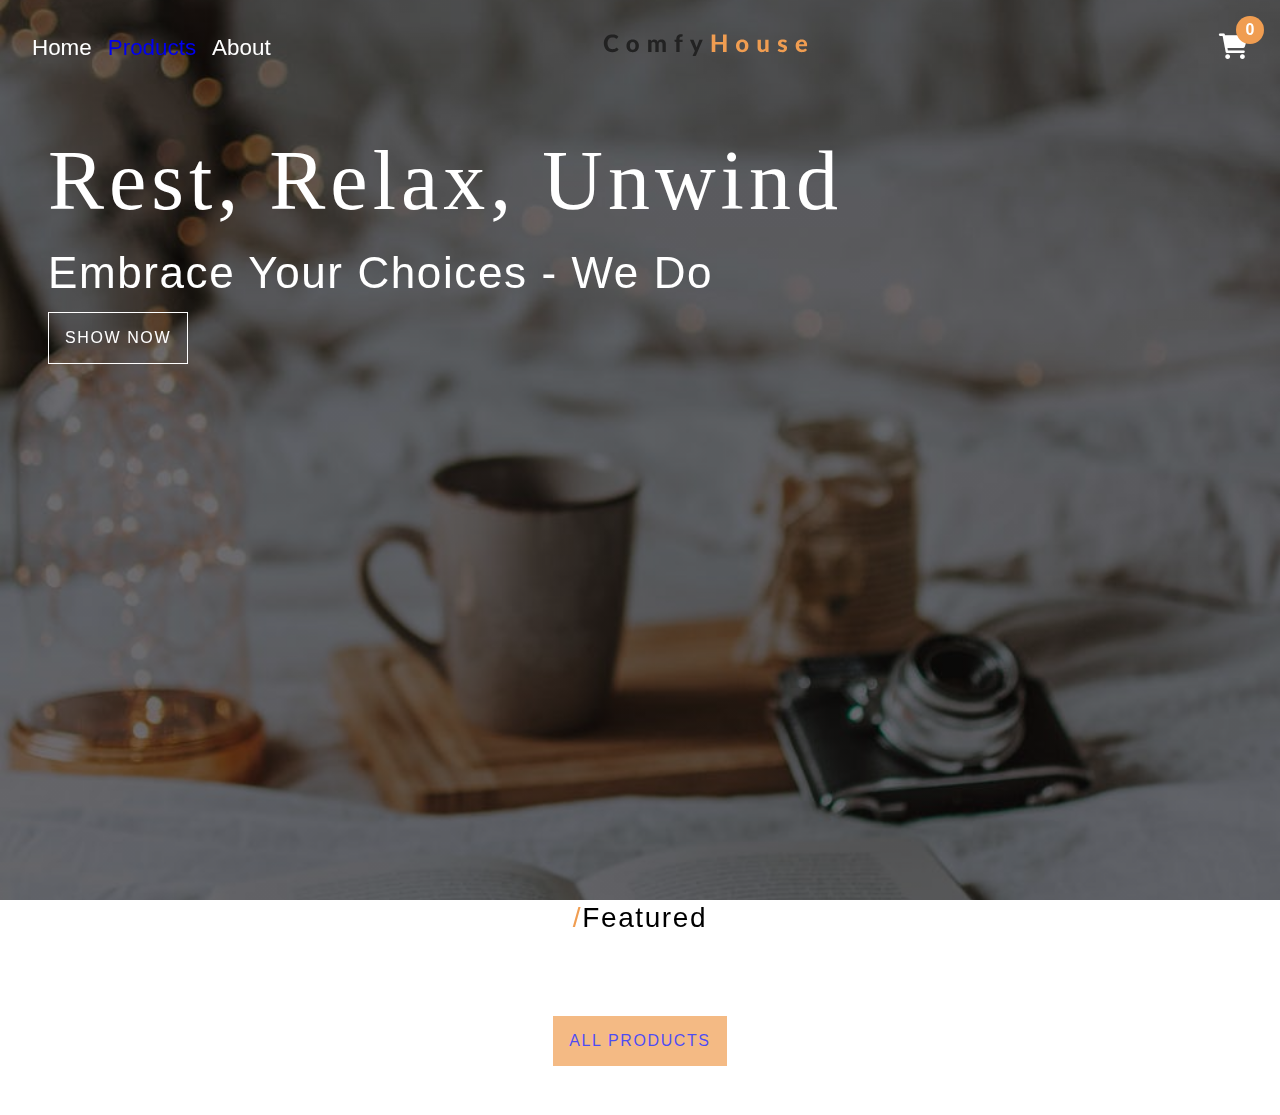
<file: index.html>
<!DOCTYPE html>
<html lang="en">
 
<head>
  <meta charset="UTF-8">
  <meta http-equiv="X-UA-Compatible" content="IE=edge">
  <meta name="viewport" content="width=device-width, initial-scale=1.0">
  <title> home</title>
  <link rel="stylesheet" href="main.css">
  <link rel="stylesheet" href="./responsive.css">
  <link rel="stylesheet" href="./modal/modal.css">
  
  <link rel="stylesheet" href="https://cdnjs.cloudflare.com/ajax/libs/font-awesome/6.0.0/css/all.css" integrity="sha512-E+53kXnJyuZFSz75xSmTfCpUNj3gp9Bd80TeQQMTPJTVWDRHPOpEYczGwWtsZXvaiz27cqvhdH8U+g/NMYua3A==" crossorigin="anonymous" referrerpolicy="no-referrer" />
</head>
<body>
    <div class="container">
        <nav class="navbar">
            <button class="toggle-nav">
                <i class="fas fa-bars"></i>
              </button>
              <div class="sidebar-overlay">
                <aside class="sidebar">
                  <!-- close -->
                  <button class="sidebar-close">
                    <i class="fas fa-times"></i>
                  </button>
                  <!-- links -->
                  <ul class="sidebar-links">
                    <li>
                      <a href="./index.html" class="sidebar-link">
                        <i class="fas fa-home fa-fw"></i>
                        home
                      </a>
                    </li>
                    <li>
                      <a href="./products/products.html" class="sidebar-link">
                        <i class="fas fa-couch fa-fw"></i>
                        products
                      </a>
                    </li>
                    <li>
                      <a href="#" class="sidebar-link">
                        <i class="fas fa-book fa-fw"></i>
                        about
                      </a>
                    </li>
                  </ul>
                </aside>
              </div>
            <ul class="list">
                <li>home</li>
                <li><a href="./products/products.html">products</a></li>
                <li>about </li>
 
            </ul>
            <div class="nav-icon">
                <img src="./images/logo.svg" alt="" srcset="">
            </div>
            <div class="btnShop">
                <div class="cercle">0</div>
                <i class="fas fa-shopping-cart"></i>
            </div>
        </nav>
        <div class="modale-container">
            <!-- q s d f  -->
            <div class="modale">
                    <i class="fas fa-times ferme"></i>

                <h1 >your bag</h1>
                <div class="divCart">
                    <!-- js cart -->
                </div>
                <footer class="cart_footer">
                    <h3 class="cart-total text-slanted">Total :  $ <span class="totalPrice">0.00</span></h3>
                </footer>       
            </div>
        </div>
        <section class="banner">
            <h2 class="text_family">rest, relax, unwind</h2>
            <h3>Embrace your choices - we do</h3>
                <a href="./products/products.html">
                    <button class="banner-btn">show now</button>
                </a> 
        </section>
    </div>
    <div>
            <h1 class="title"><span style="color: var(--primaryColor);">/</span>featured</h1>
        <section class="cart section_center">
            <!-- js -->
        </section>
        <div class="centreDiv">
            <button class="banner-btn11" style="background: var(--primaryColor) ; margin:3rem 0;">
                <a class="" href="./products/products.html">
                all products</a></button>

        </div>
        

    </div>

 <script   src="./modal/modal.js"></script>
 <script type="module" src="./app.js"></script>
 <script src="./responsive.js"></script>
</body>
</html>
</file>
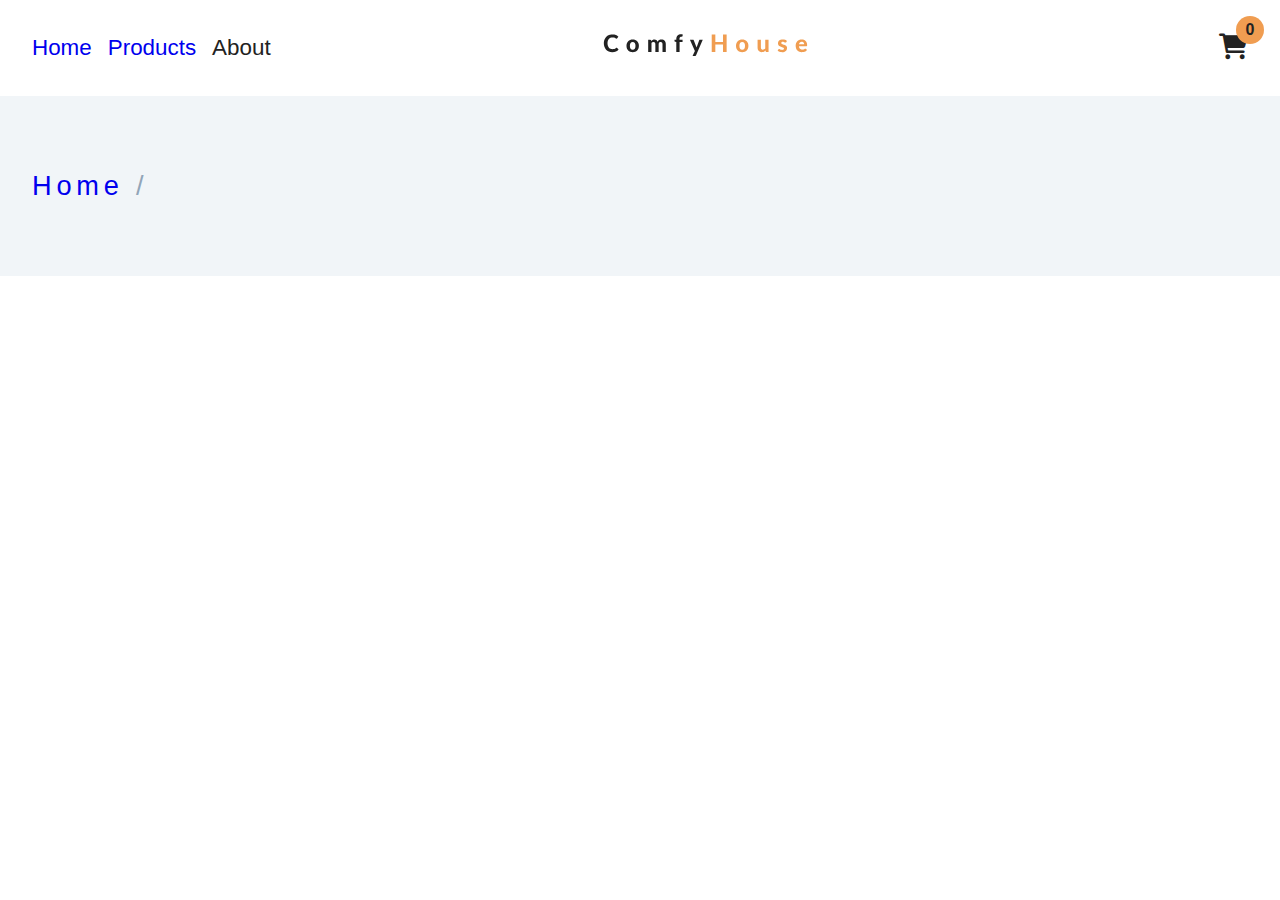
<file: product/product.html>
<!DOCTYPE html>
<html lang="en">
<head>
    <meta charset="UTF-8">
    <meta http-equiv="X-UA-Compatible" content="IE=edge">
    <meta name="viewport" content="width==, initial-scale=1.0">
     
    <link rel="stylesheet" href="./product.css">
  <link rel="stylesheet" href="../modal/modal.css">
  <link rel="stylesheet" href="../responsive.css">
  
  <link rel="stylesheet" href="https://cdnjs.cloudflare.com/ajax/libs/font-awesome/6.0.0/css/all.css" integrity="sha512-E+53kXnJyuZFSz75xSmTfCpUNj3gp9Bd80TeQQMTPJTVWDRHPOpEYczGwWtsZXvaiz27cqvhdH8U+g/NMYua3A==" crossorigin="anonymous" referrerpolicy="no-referrer" /></head>
    <title>product</title>
</head>
<body>
    <main>
        <div class="container">
            <nav class="navbar">
                <button class="toggle-nav">
                    <i class="fas fa-bars"></i>
                  </button>
                  <div class="sidebar-overlay">
                    <aside class="sidebar">
                      <!-- close -->
                      <button class="sidebar-close">
                        <i class="fas fa-times"></i>
                      </button>
                      <!-- links -->
                      <ul class="sidebar-links">
                        <li>
                          <a href="../index.html" class="sidebar-link">
                            <i class="fas fa-home fa-fw"></i>
                            home
                          </a>
                        </li>
                        <li>
                          <a href="../products/products.html" class="sidebar-link">
                            <i class="fas fa-couch fa-fw"></i>
                            products
                          </a>
                        </li>
                        <li>
                          <a href="#" class="sidebar-link">
                            <i class="fas fa-book fa-fw"></i>
                            about
                          </a>
                        </li>
                      </ul>
                    </aside>
                  </div>
                <ul class="list">
                    <li><a href="../">home</a></li>
                    <li><a href="../products/products.html">products</a></li>
                    <li>about </li>
     
                </ul>
                <div class="nav-icon">
                    <img src="../images/logo.svg" alt="" srcset="">
                </div>
                <div class="btnShop">
                    <div class="cercle">0</div>
                    <i class="fas fa-shopping-cart"></i>
                </div>
            </nav>
            <div class="modale-container">
                <!-- q s d f  -->
                <div class="modale">
                        <i class="fas fa-times ferme"></i>
    
                    <h1 >your bag</h1>
                    <div class="divCart">
                        <!-- js cart -->
                    </div>
                    <footer class="cart_footer">
                        <h3 class="cart-total text-slanted">Total :  $ <span class="totalPrice">0.00</span></h3>
                    </footer>
                     
                     
                </div>
            </div>
            <div class="header">
                <p class="textProduct"><a href="../index.html">home</a> / <span class="textPro"></span></p>
            </div>
            <div class="cartProduct"> 
            </div>
            
        </div>
        
        
    </main>



  <script src="../modal/modal.js"></script>
 <script type="module" src="./product.js"></script>
 <script src="../responsive.js"></script>

</body>
</html>
</file>
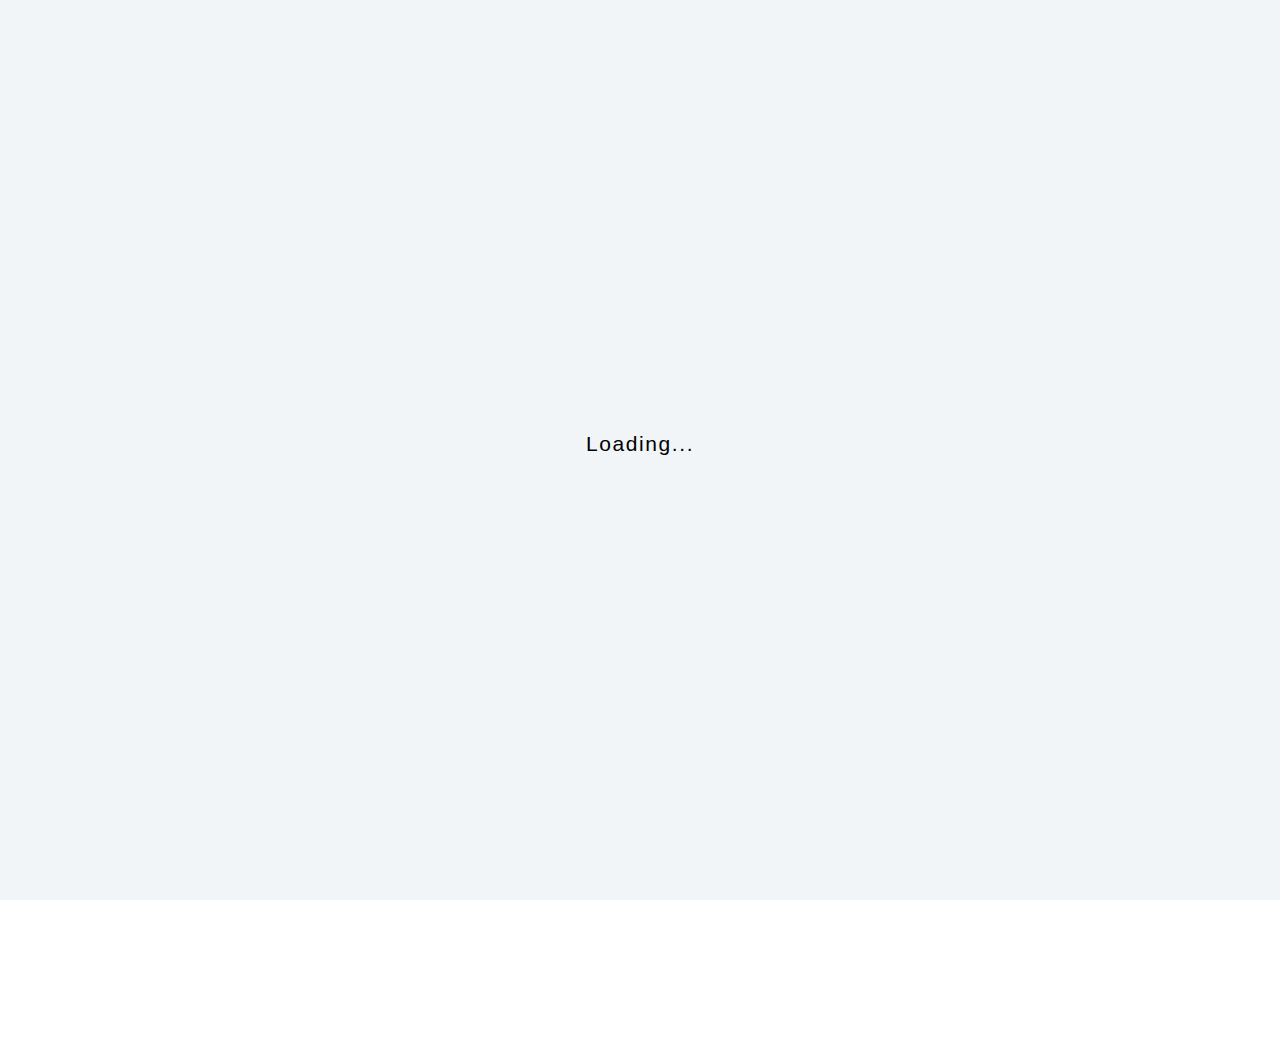
<file: products/products.html>
<!DOCTYPE html>
<html lang="en">
<head>
  <meta charset="UTF-8">
  <meta http-equiv="X-UA-Compatible" content="IE=edge">
  <meta name="viewport" content="width=device-width, initial-scale=1.0">
  <title>products</title>
  <link rel="stylesheet" href="products.css">
  <link rel="stylesheet" href="../responsive.css">
  <link rel="stylesheet" href="../modal/modal.css">
  <link rel="stylesheet" href="https://cdnjs.cloudflare.com/ajax/libs/font-awesome/6.0.0/css/all.css" integrity="sha512-E+53kXnJyuZFSz75xSmTfCpUNj3gp9Bd80TeQQMTPJTVWDRHPOpEYczGwWtsZXvaiz27cqvhdH8U+g/NMYua3A==" crossorigin="anonymous" referrerpolicy="no-referrer" /></head>
</head>
<body>
    <div class="container">
        <nav class="navbar">
            <button class="toggle-nav">
                <i class="fas fa-bars"></i>
              </button>
              <div class="sidebar-overlay">
                <aside class="sidebar">
                  <!-- close -->
                  <button class="sidebar-close">
                    <i class="fas fa-times"></i>
                  </button>
                  <!-- links -->
                  <ul class="sidebar-links">
                    <li>
                      <a href="../index.html" class="sidebar-link">
                        <i class="fas fa-home fa-fw"></i>
                        home
                      </a>
                    </li>
                    <li>
                      <a class="sidebar-link">
                        <i class="fas fa-couch fa-fw"></i>
                        products
                      </a>
                    </li>
                    <li>
                      <a href="#" class="sidebar-link">
                        <i class="fas fa-book fa-fw"></i>
                        about
                      </a>
                    </li>
                  </ul>
                </aside>
              </div>
            <ul class="list">
                <li><a href="../index.html">home</a></li>
                <li>products</li>
                <li>about </li>
 
            </ul>
            <div class="nav-icon">
                <img src="../images/logo.svg" alt="" srcset="">
            </div>
            <div class="btnShop">
                <div class="cercle">0</div>
                <i class="fas fa-shopping-cart"></i>
            </div>
        </nav>
        <div class="modale-container">
            <!-- q s d f  -->
            <div class="modale">
                    <i class="fas fa-times ferme"></i>

                <h1 >your bag</h1>
                <div class="divCart">
                    <!-- js cart -->
                </div>
                <footer class="cart_footer">
                    <h3 class="cart-total text-slanted">Total :  $ <span class="totalPrice">0.00</span></h3>
                </footer>
                 
                 
            </div>
        </div>
        <div class="header">
            <p><a href="../index.html">home</a> / products</p>
        </div>
        <div class="items-carts">
            
            <div class="sidBare">
                <input type="text" class="search" placeholder="Search...">
                <h2>Company</h2>
                
                <p>all</p>
                <p>ikea</p>
                <p>macros</p>
                <p>caressa</p>
                <p>liddy</p>
                <h2>price</h2>
                 <form action="">
                     <input type="range" class="price-filter" min="0" value="50" max="100" />
                 </form>
                <h3 >value : $ <span class="priceInput">50</span> 
                </h3>
            </div>
            <div class="cart">

            </div>
        </div>
        </div>
        <div class="page-loading" >
            <h2>Loading...</h2>
         </div>
 <script src="../modal/modal.js"></script>
 <script type=module src="./prd.js"></script>
  
 <script>
     const btnInput = document.querySelector(".price-filter");
     btnInput.addEventListener("input",
       ()=>{
          document.querySelector(".priceInput").innerText=btnInput.value;
        }) 
                        
 </script>
   <script src="../responsive.js"></script>

</body>
</html>
</file>
<file: main.css>
@import url("https://fonts.googleapis.com/css?family=Lato:400,700");

:root {
  --primaryColor: #f09d51;
  --mainWhite: #fff;
  --mainBlack: #222;
  --mainGrey: #ececec;
  --mainSpacing: 0.1rem;
  --spacing : .2rem;
  --mainTransition: all 0.3s linear;
  --clr-grey-3 : hsl(208.8, 54.5%, 17.3%);
  --clr-grey-5 : hsl(210, 21.1%, 64.7%); 
  --clr-primary-5 : #f09d51;
  --clr-grey-10:hsl(205.7, 33.3%, 95.9%); 
  --transition: all 0.3s linear;
    --spacing: 0.1rem;
    --radius: 0.25rem;
    --light-shadow: 0 5px 15px rgba(0, 0, 0, 0.1);
    --dark-shadow: 0 5px 15px rgba(0, 0, 0, 0.2);
    --max-width: 1170px;
    --fixed-width: 620px;
}
* {
  margin: 0;
  padding: 0;
  box-sizing: border-box;
}
a{
  text-decoration: none;
}
a:visited {
  color:white;
}
a:hover{
  color: var(--clr-primary-5);
}
 
body {
  font-family: -apple-system, BlinkMacSystemFont, 'Segoe UI', Roboto, Oxygen, Ubuntu, Cantarell, 'Open Sans', 'Helvetica Neue', sans-serif;
  background: var(--clr-white);
  color: var(--clr-grey-1);
  line-height: 1.5;
  font-size: 0.875rem;
}
h1, h2, h3, h4 {
  letter-spacing: var(--spacing); 
  text-transform: capitalize;
  line-height: 1.25;
  margin-bottom: 0.75rem;
   font-weight: 400;
}
.container{
  background:  linear-gradient(rgba(0, 0, 0, 0.5), rgba(0, 0, 0, 0.5)),
   url(./images/main-bcg.jpeg) center/cover;
  min-height: 100vh;
}
/* --------------- Navbar ---------------- */
.navbar {
  width: 100%;
  height: 6rem;
  display: flex;
  place-items: center;
  justify-content: space-between;
  padding: 2rem;
  color: white;
}
.list{
  list-style-type: none;
  width: 10rem;
  display: flex;
  /* margin-left: -2rem; */
  
}
.list li{
  padding-right: 1rem;
   text-transform: capitalize;
   font-size: 1.4rem;
}
.list li:hover, .list li a:hover{
  color: var(--clr-primary-5);
  cursor: pointer;
}
.btnShop:hover{
  cursor: pointer;
}
 
/* --------------- End of Navbar ---------------- */
/* --------------- Hero ---------------- */
.text_family{
  font-family: 'Kaushan Script', cursive;
  text-transform: capitalize;
 
  font-size: 5.25rem;
  letter-spacing: 5px;
} 
.title{
  text-align: center;
  /* margin: 3rem 0; */
  text-transform: capitalize;
  letter-spacing: var(--mainSpacing);
  
}
.banner {
  margin-top: 2rem;
  margin-left: 3rem;
  max-width: 1000px; 
  color: white;
}
.banner h3{
  font-size: 2.75rem;
  /* margin: 1.5rem 0; */
}

.banner-btn {
  padding: 1rem 1rem;
  text-transform: uppercase;
  letter-spacing: var(--mainSpacing);
  font-size: 1rem;
  background: transparent;
    color: white ;
  border: 1px solid var(--mainWhite);
  transition: var(--mainTransition);
  cursor: pointer;
}
 
.banner-btn:hover {
  background: transparent;
  color: var(--primaryColor);
}
.banner-btn11 {
  padding: 1rem 1rem;
  text-transform: uppercase;
  letter-spacing: var(--mainSpacing);
  font-size: 1rem;
  background:transparent;
  color: white ;
  border: 1px solid var(--mainWhite);
  transition: var(--mainTransition);
  cursor: pointer;
  opacity: .7;

}
.centreDiv{
  display: flex;
  align-items: center;
  justify-content: center;
}
.banner-btn11:hover {
  background: transparent;
  opacity: 1;
  
}
/* --------------- End of Hero ---------------- */
/* --------------- Products ---------------- */

.cart{
  display: grid;
  grid-template-columns: 1fr 1fr 1fr;
  gap: 1rem ;
}
@media screen and (max-width: 992px){
  .cart{
    display: grid;
    grid-template-columns: 1fr 1fr;
    gap: 1rem ;
  }
}
.section_center{
  width: 90vw; 
  max-width:  1270px;
  margin: 1rem auto;
}
.cart-item{
  position: relative;
}
.cart-item img{
 width: 100%;
 border-radius: 6px;
 height: 15rem;
object-fit: cover;
}
.cart-item h1{
  text-align: center;
  margin-bottom: 0.25rem;
text-transform: capitalize;
letter-spacing: var(--spacing);
color: var(--clr-grey-5);
}
.cart-item p{
  text-align: center;
  color: var(--clr-grey-3);
}
.fa-shopping-cart{
  font-size: 1.6rem;
}
.cercle{
  position: absolute;
  top: 1rem;
  right: 1rem;
  background: var(--clr-primary-5);
  width: 1.75rem;
  height: 1.75rem;
  display: grid;
  place-items: center;
  border-radius: 50%;
  color: var(--clr-white);
  font-weight: bold;
  font-size: 1rem;
}
.modale img{
  width: 70px;
  height: 70px;
  border-radius: 50%;
  object-fit: cover;
}
.modale h1{
  text-align: center;
  margin-bottom: 1rem;
  font-family: 'Kaushan Script', cursive;
  text-transform: capitalize;
}
.modale .modaleContainer{
  display: grid;
  grid-template-columns: auto 1fr auto;
  column-gap: 1rem;
  color: black;
}
.modaleContainer div button{
  margin-top: .5rem;
  background: red;
  border: none;
  color: white;
  cursor: pointer;
  padding: 3px;
  border-radius: 3px;
}
.fa-angle-up  , .fa-angle-down{
  cursor: pointer;
  font-size: 1rem;
}
 
  .banner-btn1{
    position: absolute;
    top: 115px;
    right: 10px;
  }
  .banner-btn1 {
    padding: 1rem 1rem;
    text-transform: uppercase;
    letter-spacing: var(--mainSpacing);
    font-size: 1rem;
    background: transparent;
    color: #fff;
    border: 1px solid;
    transition: var(--mainTransition);
    cursor: pointer;
  }
  .banner-btn1{
    opacity: 0;

  }
  .cart-item:hover .banner-btn1 {
    transition: .5s;
    opacity: 1;
  } 
   .banner-btn1:hover {
     background-color: var(--primaryColor);
    color: white;
  } 

 /* .cart_footer{
  position: absolute;
  bottom: 10px;
 } */
 .divCart > div{
  margin-top: 1rem;
 }
 .cart-total {
  text-align: center;
  margin-bottom: 2rem;
  font-weight: 500;
  font-size: 1.9rem;
  margin-top: 3rem;
 }
 .text-slanted {
  font-family: 'Kaushan Script', cursive;
 }
.page-loading {
  position: fixed;
  top: 0;
  left: 0;
  width: 100%;
  height: 100%;
  background: var(--clr-grey-10);
  display: flex;
  align-items: center;
  justify-content: center;
}
.sidBare p{
  cursor: pointer;
  opacity: .7;
}
.sidBare p:hover{
  opacity: 1.9;
}
img.imgHover:hover{
  cursor: pointer;
}
 .modaleContainer:hover {
   background-color: #f1f1f1;
   transition: all .6s linear;
    
}
.toggle-nav{
  background: var(--clr-primary-5);
  border-color: transparent;
  color: var(--clr-white);
  width: 3.75rem;
  height: 2.25rem;
  display: none;
  align-items: center;
  justify-content: center;
  font-size: 1.5rem;
  border-radius: 2rem;
  cursor: pointer;
  transition: var(--transition);
}
/* .flexResponsive {
  display: flex;
  justify-content: space-between;
} */
/*css for mobile  */

@media screen and (max-width: 766px){
  .cart{
    display: grid;
    grid-template-columns: 1fr;
     gap: 1rem;
  }
  .cart-item{
  /* color: #222; */
  }
  .list{
    display: none;
  }
  .banner-btn1 {
      transition: .5s;
      opacity: 1;
      margin-bottom: 0;
      top: 15.4rem;
      right: 0;
      color: var(--clr-primary-5);
}
.text_family {
  font-size: 1.25rem;
  padding-left: 1rem;
} 
.banner h3 {
  margin: 1.5rem 0;
  padding-left: 1rem;
}
.banner{
  margin-left: 0;
}
.toggle-nav{
  display: flex;
}

} 

/*  */
@media screen and (max-width: 392px){
  .cart-item h1 {
    font-size: 1rem;
  }
  .banner-btn1{
      width: 7rem;
      font-size: .7rem;
      padding: 0.4rem;
  }
}

@media screen and (max-width: 570px){
  .flexResponsive {
    display: flex;
    justify-content: space-between;
}
.navbar{
  padding: .5rem;
}

.cercle{
  right: 0
  ;
}}
</file>
<file: responsive.css>
.sidebar-overlay {
    position: fixed;
    top: 0;
    left: 0;
    width: 100%;
    height: 100%;
    display: grid;
    place-items: center;
    z-index: -1;
    transition: var(--transition);
    opacity: 0;
    background: rgba(0, 0, 0, 0.5);
}
.sidebar{
    width: 90vw;
    height: 95vh;
    max-width: var(--fixed-width);
    background:white;
    border-radius:3px;
    box-shadow: var(--dark-shadow);
    position: relative;
    padding: 4rem;
    transform: scale(0);
}
.sidebar-overlay.shoW {
    opacity: 1;
    z-index: 100;
  }
  .shoW .sidebar {
    transform: scale(1);
  }

  
  .sidebar-close {
    font-size: 2rem;
    background: transparent;
    border-color: transparent;
    color: red;
    position: absolute;
    top: 1rem;
    right: 1rem;
    cursor: pointer;
  }
  .sidebar-link {
    font-size: 1.5rem;
    text-transform: capitalize;
    color: var(--clr-grey-1);
  }
  .sidebar-link i {
    color: var(--clr-grey-5);
    margin-right: 1rem;
    margin-bottom: 1rem;
  }
.sidebar-links a{
    color: var(--clr-grey-5);
}
</file>
<file: modal/modal.css>
.modale{
    position: fixed;
    top: 0;
    right: 0;
    width: 100%;
    height: 100%;
    max-width: 400px;
    background: white;
    padding: .9rem;
    transition: .5s;
    transform: translateX(100%);
    overflow: scroll;
}

.ferme{
    color: red;
    font-size: 3rem;
    cursor: pointer;
}
.modale-container{
    position: fixed;
    top: 0;
    left: 0;
    width: 100%;
    height: 100%;
    background: rgba(0, 0, 0, 0.5);
    transition: .5s;
    opacity: 0;
    z-index: -1;
}
.show{
    opacity: 1;
    z-index: 100;
 
}
.show .modale{
    transform: translateX(0);
}
/* modal animation section  */
 
.open_btn:active {
    color: red;
    font-size: 2rem;
}
</file>
<file: product/product.css>
@import url("../main.css");
@import url("../products/products.css");

a:visited {
    color:black;
  }
.container{
    background-image: none;
}
.navbar{
    color: var(--mainBlack);
}
.cartProduct{
  
        width: 90vw;
        margin: 0 auto;
        padding: 3rem;
        display: flex;
}
.cartProduct img{
    width: 477px;
    height: 311px;
    object-fit: cover;
    border-radius: 12px;
}
.cartProduct h1{
    
    margin-bottom: 0.25rem;
    text-transform: capitalize;
    letter-spacing: var(--spacing);
    color: var(--clr-grey-5);
}
.banner-btn12 {
    padding: 1rem 1rem;
    text-transform: uppercase;
    letter-spacing: var(--mainSpacing);
    
    background:transparent;
    color: white ;
    border: 1px solid var(--mainWhite);
    transition: var(--mainTransition);
    cursor: pointer;
    opacity: .7;
    background-color: var(--clr-primary-5);
  }
   
  .banner-btn12:hover {
    border-radius: 1rem;
    opacity: 1;
    
  }


  @media screen and (max-width: 392px){

  .cartProduct img {
    width: 100%;
  }
  .cartProduct{
    padding: 1rem;
    width: 100vw;
    display: block;
  }

}
</file>
<file: products/products.css>
@import url("../main.css");
a:visited {
    color:black;
  }
.container{
    background:  white  ;
    min-height: 100vh;
}
.navbar{
    color: black;
}
.header{
    min-height: 20vh;
    display: grid;
    align-items: center;
    background: var(--clr-grey-10);
    color: var(--clr-grey-5);
    padding-left: 2rem;
    font-size: 1.7rem;
    text-transform: capitalize;
    letter-spacing: .3rem;
}
.sidBare{
    max-width: 300px;
    height: 80vh;  
    padding: 2rem;
    position: sticky;
    top: .3rem;
}
.sidBare input{
    background: var(--clr-grey-10);
    padding: 4px;
    border-color: transparent;
    letter-spacing: var(--spacing);
    border-radius: 24px;
}
.sidBare p {
    font-size: 1.1rem;
    letter-spacing: 3px;
    color: var(--clr-grey-5);
    margin-top: .5rem;
    text-transform: capitalize;
}
.sidBare  h2{
    margin-top: 2rem;
}

.cart{
    margin-top: 2rem;
}

@media screen and (min-width: 766px){
    .items-carts{
        display: flex;
        padding: 2rem; 
  }

}
@media screen and (max-width: 570px){
    .cart {
        padding: 0.3rem;
      }
      .sidBare{
        position: initial;
      }

}
</file>
